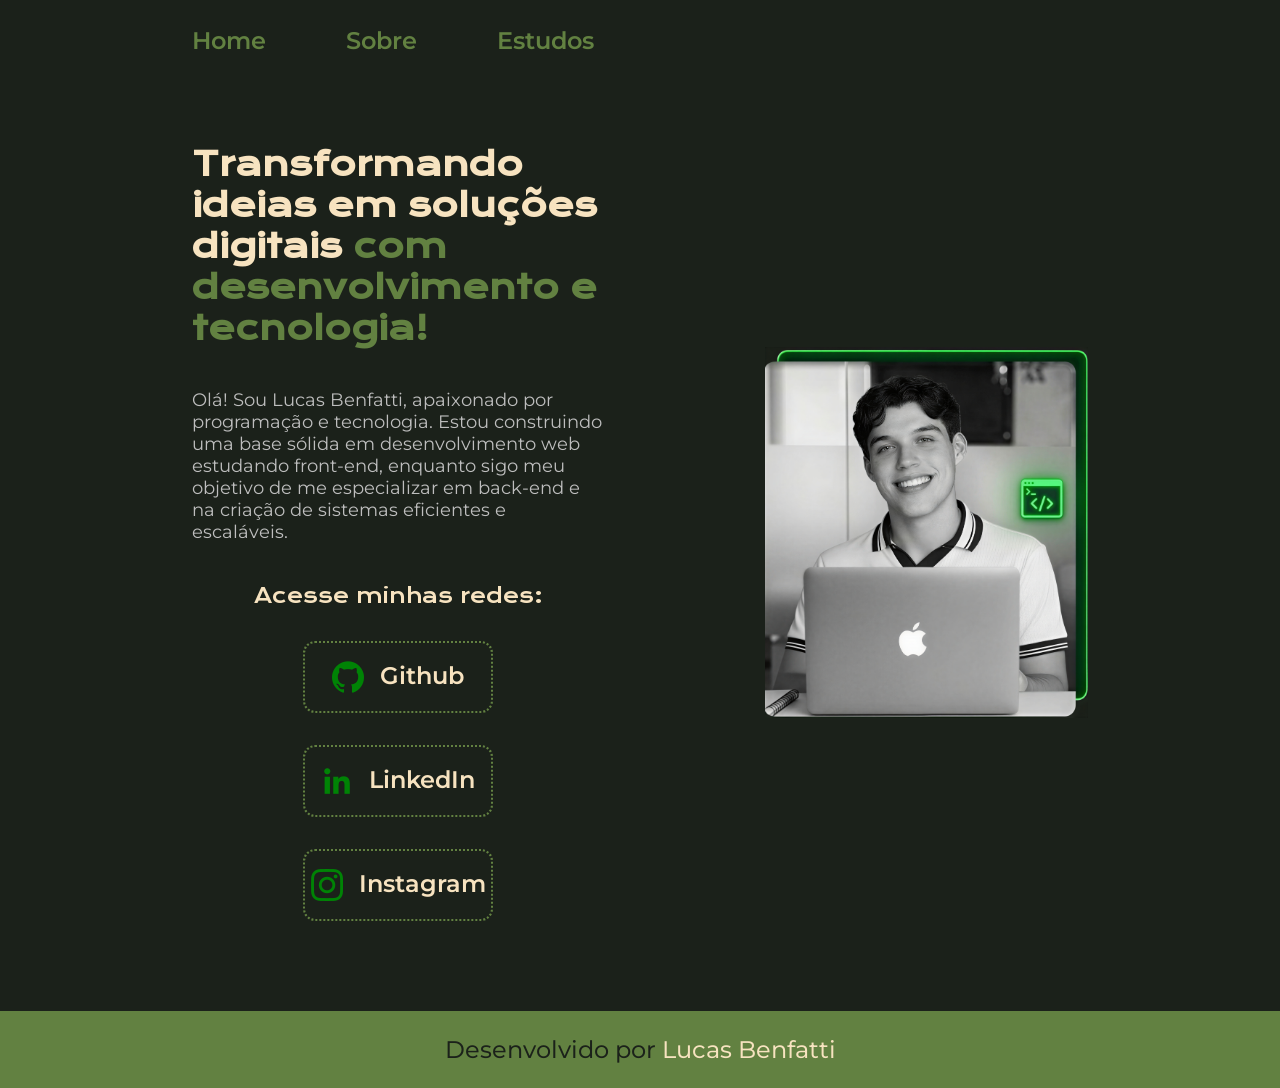
<file: index.html>
<!DOCTYPE html>
<html lang="pt-br">

<head>
    <meta charset="UTF-8">
    <meta name="viewport" content="width=device-width, initial-scale=1.0">
    <title>Lucas Benfatti | Portfólio</title>
    <link rel="stylesheet" href="Styles/style.css">
</head>

<body>

    <header class="cabecalho">

        <nav class="cabecalho__menu">

            <a class="cabecalho__menu__link" href="index.html">
                Home
            </a>

            <a class="cabecalho__menu__link" href="About.html">
                Sobre
            </a>

            <a class="cabecalho__menu__link" href="Studies.html">
                Estudos
            </a>

        </nav>

    </header>

    <main class="apresentacao">
        <section class="apresentacao__conteudo">
    
            <h1 class="apresentacao__conteudo__titulo">
                Transformando ideias em soluções digitais <strong class="titulo-destaque">com desenvolvimento e tecnologia!</strong>
            </h1>

            <p class="apresentacao__conteudo__texto">
                Olá! Sou Lucas Benfatti, apaixonado por programação e tecnologia. Estou construindo uma base sólida em desenvolvimento web estudando front-end, enquanto sigo meu objetivo de me especializar em back-end e na criação de sistemas eficientes e escaláveis.
            </p>
            
            <div class="apresentacao__links">

                <h2 class="apresentacao__links__subtitulo">Acesse minhas redes:</h2>

                <a class="apresentacao__links__navegacao" href="https://github.com/lucasbenfatti14" target="_blank">
                    <img src="Assets/github.png" alt="Ícone do Github">
                    Github
                </a>

                <a class="apresentacao__links__navegacao" href="https://linkedin.com/in/lucasbenfatti" target="_blank">
                    <img src="Assets/linkedin.png" alt="Ícone do LinkedIn">
                    LinkedIn
                </a>

                <a class="apresentacao__links__navegacao" href="https://instagram.com/lucasbenfatti" target="_blank">
                    <img src="Assets/instagram.png" alt="Ícone do Instagram">
                    Instagram
                </a>

            </div>

        </section>

        <img class="apresentacao__imagem" src="Assets/image.jpg" alt="Foto do Lucas Benfatti programando">

    </main>

    <footer class="rodape">
        
        <p>
            Desenvolvido por <span class="rodape__nome">Lucas Benfatti</span>
        </p>

    </footer>

</body>

</html>
</file>
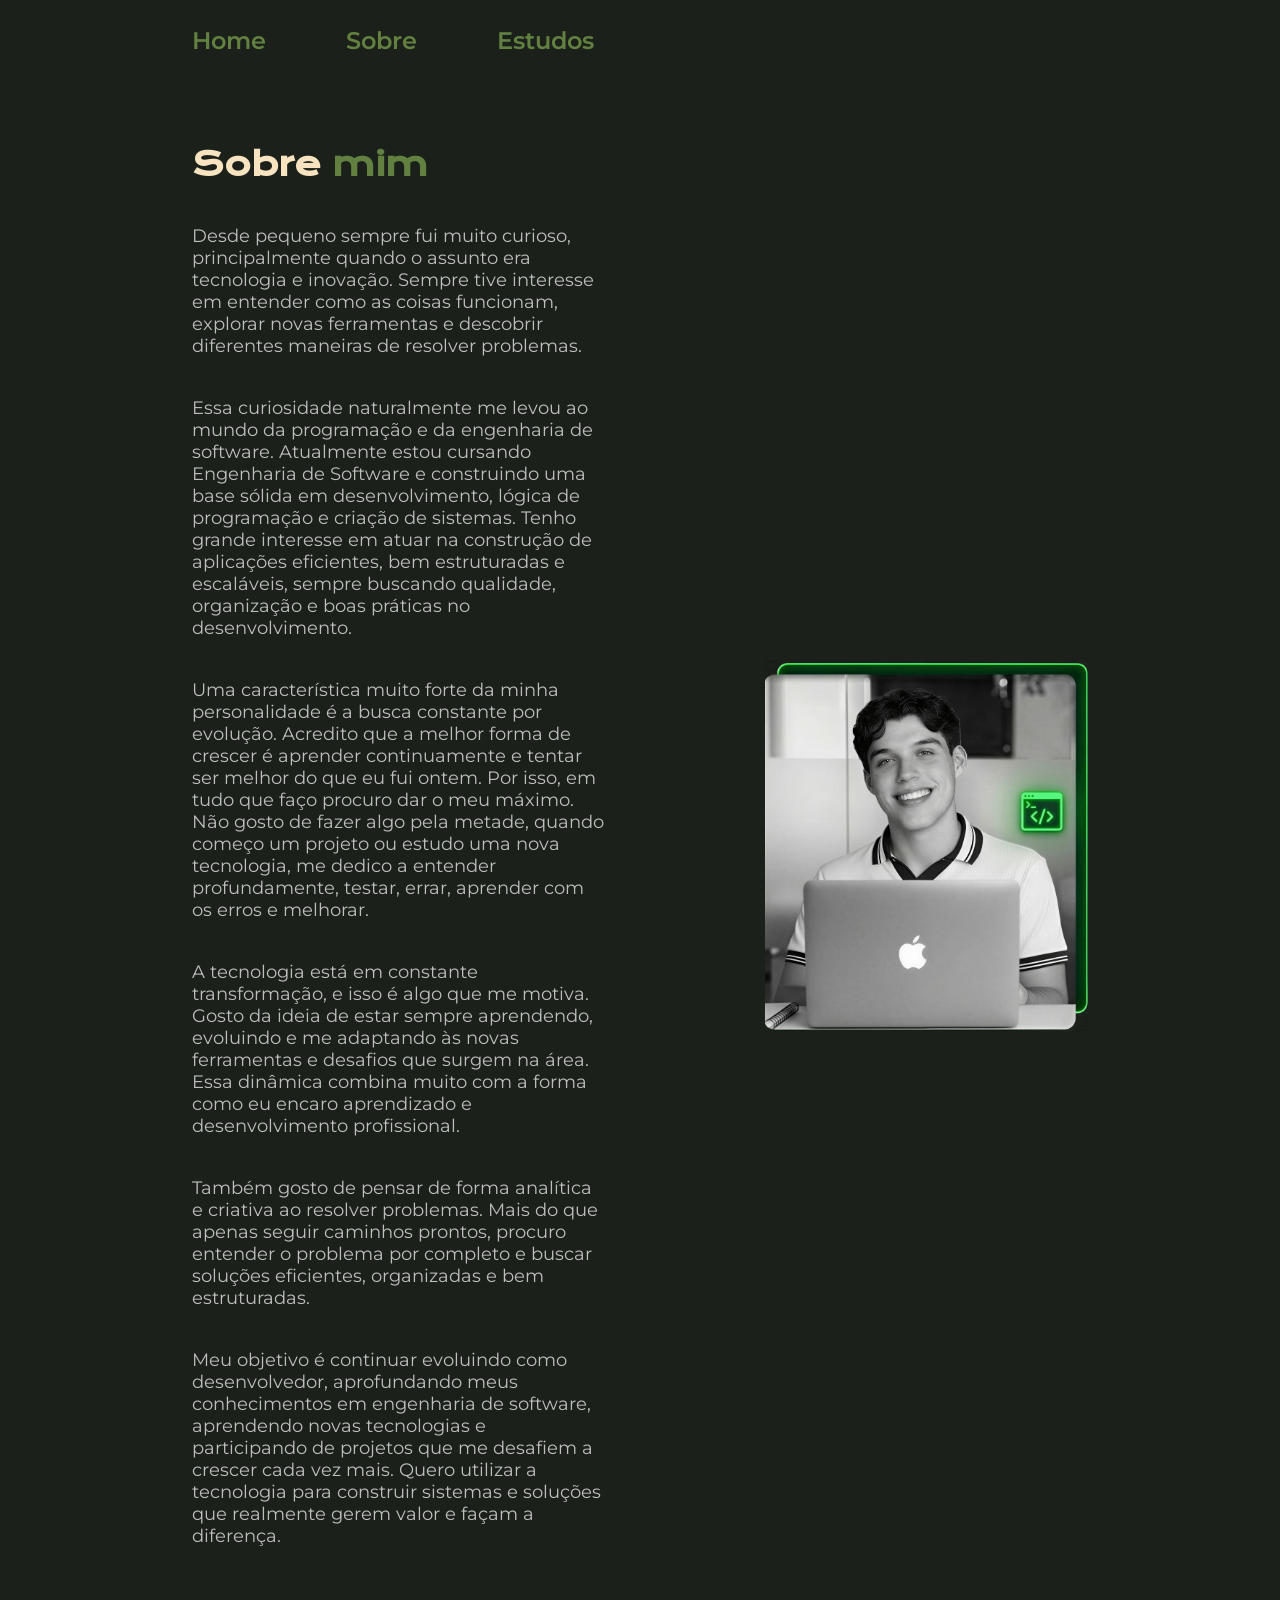
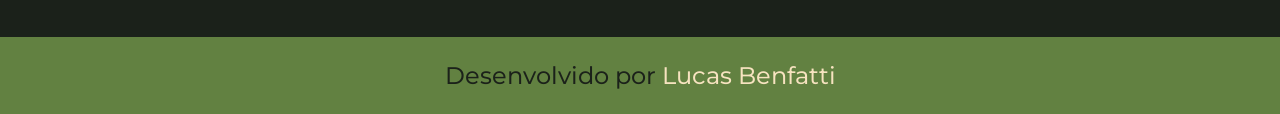
<file: About.html>
<!DOCTYPE html>
<html lang="pt-br">

<head>

    <meta charset="UTF-8">
    <meta name="viewport" content="width=device-width, initial-scale=1.0">
    <title>Sobre mim | Lucas Benfatti</title>
    <link rel="stylesheet" href="Styles/style.css">

</head>

<body>

    <header class="cabecalho">

        <nav class="cabecalho__menu">

            <a class="cabecalho__menu__link" href="index.html">
                Home
            </a>

            <a class="cabecalho__menu__link" href="About.html">
                Sobre
            </a>

            <a class="cabecalho__menu__link" href="Studies.html">
                Estudos
            </a>

        </nav>

    </header>

    <main class="apresentacao">

        <section class="apresentacao__conteudo">

            <h1 class="apresentacao__conteudo__titulo">
                Sobre <strong class="titulo-destaque">mim</strong>
            </h1>

            <p class="apresentacao__conteudo__texto">
                Desde pequeno sempre fui muito curioso, principalmente quando o assunto era tecnologia e inovação. Sempre tive interesse em entender como as coisas funcionam, explorar novas ferramentas e descobrir diferentes maneiras de resolver problemas.
            </p>

            <p class="apresentacao__conteudo__texto">
                Essa curiosidade naturalmente me levou ao mundo da programação e da engenharia de software. Atualmente estou cursando Engenharia de Software e construindo uma base sólida em desenvolvimento, lógica de programação e criação de sistemas. Tenho grande interesse em atuar na construção de aplicações eficientes, bem estruturadas e escaláveis, sempre buscando qualidade, organização e boas práticas no desenvolvimento.
            </p>

            <p class="apresentacao__conteudo__texto">
                Uma característica muito forte da minha personalidade é a busca constante por evolução. Acredito que a melhor forma de crescer é aprender continuamente e tentar ser melhor do que eu fui ontem. Por isso, em tudo que faço procuro dar o meu máximo. Não gosto de fazer algo pela metade, quando começo um projeto ou estudo uma nova tecnologia, me dedico a entender profundamente, testar, errar, aprender com os erros e melhorar.
            </p>

            <p class="apresentacao__conteudo__texto">
                A tecnologia está em constante transformação, e isso é algo que me motiva. Gosto da ideia de estar sempre aprendendo, evoluindo e me adaptando às novas ferramentas e desafios que surgem na área. Essa dinâmica combina muito com a forma como eu encaro aprendizado e desenvolvimento profissional.
            </p>

            <p class="apresentacao__conteudo__texto">
                Também gosto de pensar de forma analítica e criativa ao resolver problemas. Mais do que apenas seguir caminhos prontos, procuro entender o problema por completo e buscar soluções eficientes, organizadas e bem estruturadas.
            </p>

            <p class="apresentacao__conteudo__texto">
                Meu objetivo é continuar evoluindo como desenvolvedor, aprofundando meus conhecimentos em engenharia de software, aprendendo novas tecnologias e participando de projetos que me desafiem a crescer cada vez mais. Quero utilizar a tecnologia para construir sistemas e soluções que realmente gerem valor e façam a diferença.
            </p>

        </section>

        <img class="apresentacao__imagem" src="Assets/image.jpg" alt="Foto do Lucas Benfatti programando">

    </main>

    <footer class="rodape">
        
        <p>
            Desenvolvido por <span class="rodape__nome">Lucas Benfatti</span>
        </p>

    </footer>

</body>

</html>
</file>
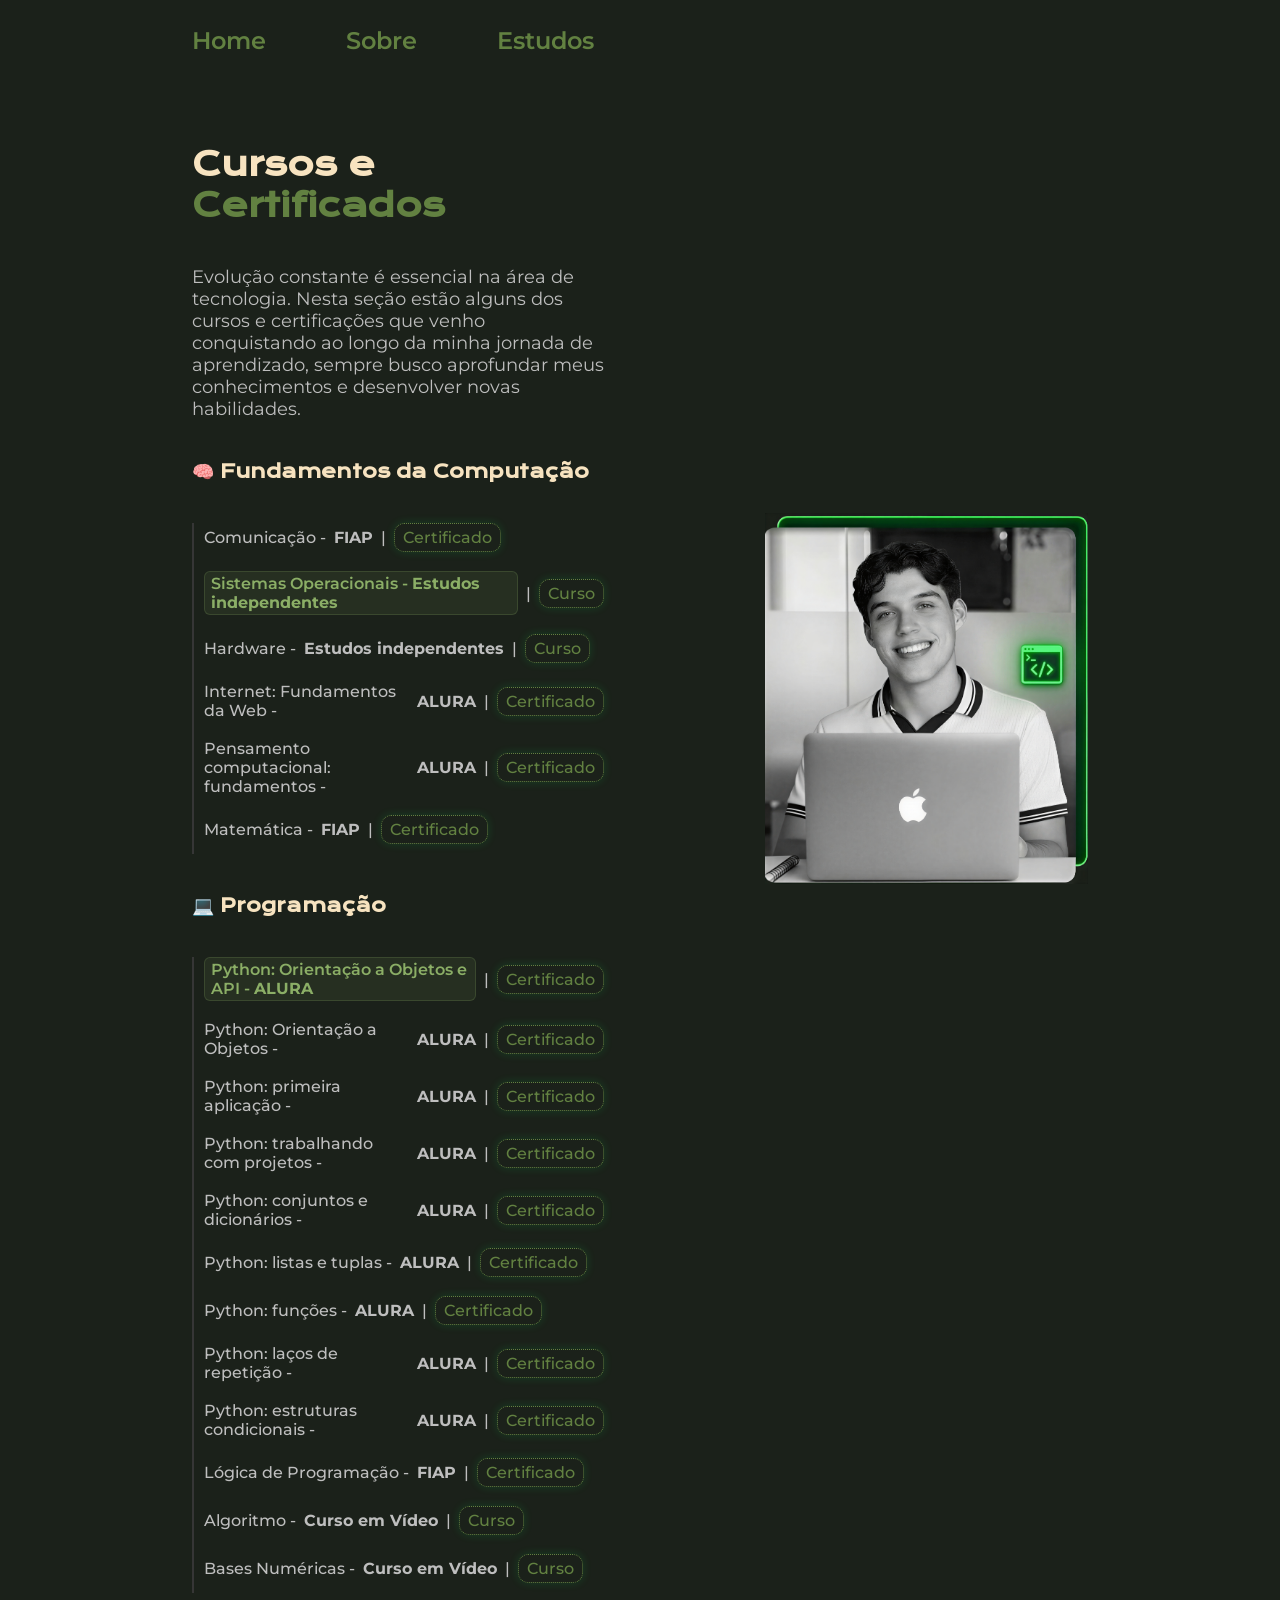
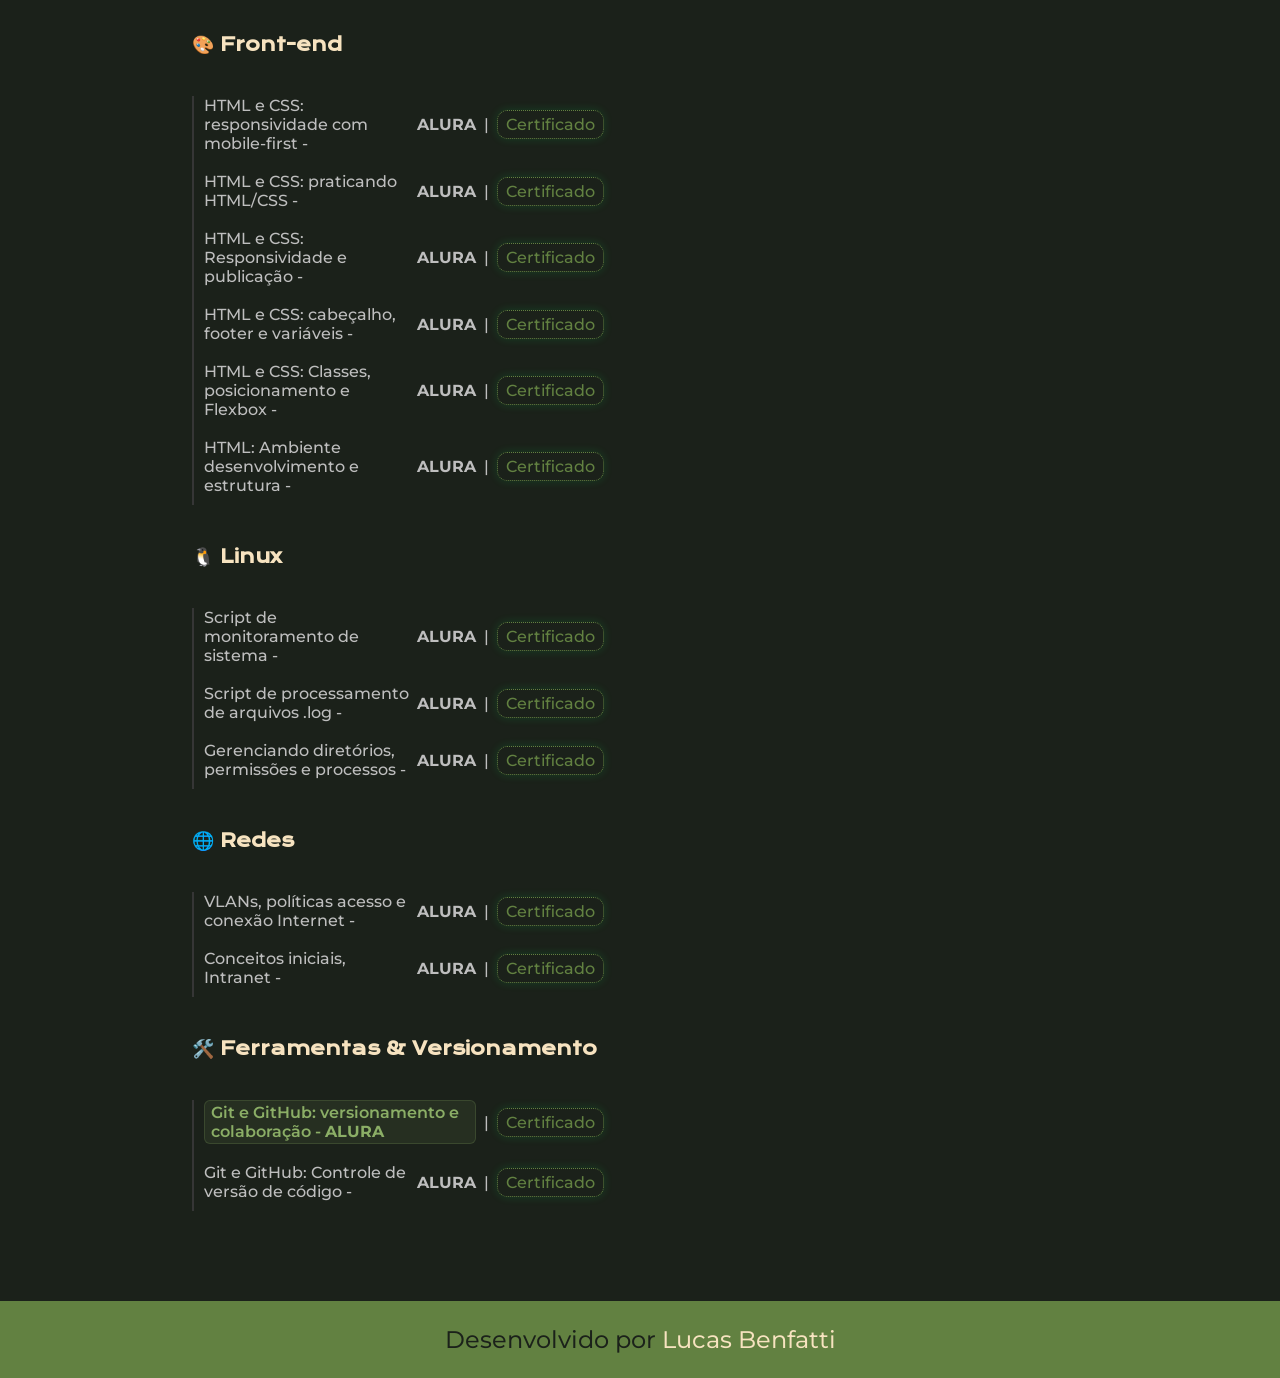
<file: Studies.html>
<!DOCTYPE html>
<html lang="pt-br">

<head>

    <meta charset="UTF-8">
    <meta name="viewport" content="width=device-width, initial-scale=1.0">
    <title>Estudos | Lucas Benfatti</title>
    <link rel="stylesheet" href="Styles/style.css">

</head>

<body>
    
    <header class="cabecalho">

        <nav class="cabecalho__menu">

            <a class="cabecalho__menu__link" href="index.html">
                Home
            </a>

            <a class="cabecalho__menu__link" href="About.html">
                Sobre
            </a>

            <a class="cabecalho__menu__link" href="Studies.html">
                Estudos
            </a>

        </nav>

    </header>

    <main class="estudos">

        <section class="estudos__conteudo">

            <h1 class="estudos__conteudo__titulo">
                Cursos e <strong class="titulo-destaque">Certificados</strong>
            </h1>

            <p class="estudos__conteudo__texto">
                Evolução constante é essencial na área de tecnologia. Nesta seção estão alguns dos cursos e certificações que venho conquistando ao longo da minha jornada de aprendizado, sempre busco aprofundar meus conhecimentos e desenvolver novas habilidades.
            </p>

            <h3 class="estudos__conteudo__subtitulo">🧠 Fundamentos da Computação</h3>

            <ul class="estudos__conteudo__cursos">

                <li>Comunicação - <b>FIAP</b> | <a class="estudos__conteudo__cursos__certificado" href="https://on.fiap.com.br/local/nivelamento/gerar_certificado.php?chave=b0e155e7c18f8f785a8a7bf958b19e65&action=view" target="_blank">Certificado</a></li>

                <li><span class="destaque">Sistemas Operacionais - <b>Estudos independentes</b></span> | <a class="estudos__conteudo__cursos__certificado" href="https://www.youtube.com/watch?v=AvF8Gnft78k&list=PL866_LrQxNVhjUCo5b9iQLvgTtC9RoyO1" target="_blank">Curso</a></li>

                <li>Hardware - <b>Estudos independentes</b> | <a class="estudos__conteudo__cursos__certificado" href="https://www.youtube.com/watch?v=YLBSMJ13ZqI&list=PL968TMGoACSuEiD44jNGIbvQfJo4Lwf3-" target="_blank">Curso</a></li>

                <li>Internet: Fundamentos da Web - <b>ALURA</b> | <a class="estudos__conteudo__cursos__certificado" href="https://cursos.alura.com.br/certificate/22335027-5b9e-4ee2-99e4-38ae81c3f6fc?lang=pt_BR" target="_blank">Certificado</a></li>

                <li>Pensamento computacional: fundamentos - <b>ALURA</b> | <a class="estudos__conteudo__cursos__certificado" href="https://cursos.alura.com.br/certificate/26bfb609-b567-4e95-967d-e381a065c6a0?lang=pt_BR" target="_blank">Certificado</a></li>

                <li>Matemática - <b>FIAP</b> | <a class="estudos__conteudo__cursos__certificado" href="https://on.fiap.com.br/local/nivelamento/gerar_certificado.php?chave=ca12d6b2e882d293456d7332caa77f38&action=view" target="_blank">Certificado</a></li>

            </ul>

            <h3 class="estudos__conteudo__subtitulo">💻 Programação</h3>

            <ul class="estudos__conteudo__cursos">

                <li><span class="destaque">Python: Orientação a Objetos e API - <b>ALURA</b></span> | <a class="estudos__conteudo__cursos__certificado" href="https://cursos.alura.com.br/certificate/2f535431-c04e-41b4-a717-516ce97b2531?lang=pt_BR" target="_blank">Certificado</a></li>

                <li>Python: Orientação a Objetos - <b>ALURA</b> | <a class="estudos__conteudo__cursos__certificado" href="https://cursos.alura.com.br/certificate/cd856b81-ae28-4f4d-90b7-c81567be8d97?lang=pt_BR" target="_blank">Certificado</a></li>

                <li>Python: primeira aplicação - <b>ALURA</b> | <a class="estudos__conteudo__cursos__certificado" href="https://cursos.alura.com.br/certificate/3e213883-07c1-4bd5-b5cd-ebbd0562a58d?lang=pt_BR" target="_blank">Certificado</a></li>

                <li>Python: trabalhando com projetos - <b>ALURA</b> | <a class="estudos__conteudo__cursos__certificado" href="https://cursos.alura.com.br/certificate/a41fd48c-d869-43d3-a30c-fc1db99e8672?lang=pt_BR" target="_blank">Certificado</a></li>

                <li>Python: conjuntos e dicionários - <b>ALURA</b> | <a class="estudos__conteudo__cursos__certificado" href="https://cursos.alura.com.br/certificate/340ec9d7-9d4c-474e-a26d-d47e9d79b048?lang=pt_BR" target="_blank">Certificado</a></li>

                <li>Python: listas e tuplas - <b>ALURA</b> | <a class="estudos__conteudo__cursos__certificado" href="https://cursos.alura.com.br/certificate/96e0ecf1-299c-4f60-a87c-626328809959?lang=pt_BR" target="_blank">Certificado</a></li>

                <li>Python: funções - <b>ALURA</b> | <a class="estudos__conteudo__cursos__certificado" href="https://cursos.alura.com.br/certificate/390d6d22-fd2f-4e58-a531-f70762736ad6?lang=pt_BR" target="_blank">Certificado</a></li>

                <li>Python: laços de repetição - <b>ALURA</b> | <a class="estudos__conteudo__cursos__certificado" href="https://cursos.alura.com.br/certificate/adb27375-2f8b-472e-9e7d-708b6122560d?lang=pt_BR" target="_blank">Certificado</a></li>

                <li>Python: estruturas condicionais - <b>ALURA</b> | <a class="estudos__conteudo__cursos__certificado" href="https://cursos.alura.com.br/certificate/612318d8-f993-4944-a404-cb38585f6193?lang=pt_BR" target="_blank">Certificado</a></li>

                <li>Lógica de Programação - <b>FIAP</b> | <a class="estudos__conteudo__cursos__certificado" href="https://on.fiap.com.br/local/nivelamento/gerar_certificado.php?chave=d4559b1035254afbb2710c64bda2acf0&action=view" target="_blank">Certificado</a></li>

                <li>Algoritmo - <b>Curso em Vídeo</b> | <a class="estudos__conteudo__cursos__certificado" href="https://www.cursoemvideo.com/curso/curso-de-algoritmo/" target="_blank">Curso</a></li>

                <li>Bases Numéricas - <b>Curso em Vídeo</b> | <a class="estudos__conteudo__cursos__certificado" href="https://www.cursoemvideo.com/curso/bases-numericas/" target="_blank">Curso</a></li>

            </ul>

            <h3 class="estudos__conteudo__subtitulo">🎨 Front-end</h3>

            <ul class="estudos__conteudo__cursos">

                <li>HTML e CSS: responsividade com mobile-first - <b>ALURA</b> | <a class="estudos__conteudo__cursos__certificado" href="https://cursos.alura.com.br/certificate/cbbfd8d4-ae00-45da-af7d-7b9684edd95f?lang=pt_BR" target="_blank">Certificado</a></li>

                <li>HTML e CSS: praticando HTML/CSS - <b>ALURA</b> | <a class="estudos__conteudo__cursos__certificado" href="https://cursos.alura.com.br/certificate/3230e568-71b4-4c6b-a0bc-7e91ead131a0?lang=pt_BR" target="_blank">Certificado</a></li>

                <li>HTML e CSS: Responsividade e publicação - <b>ALURA</b> | <a class="estudos__conteudo__cursos__certificado" href="https://cursos.alura.com.br/certificate/b8566332-8bad-40c9-b229-d5483c94a4d1?lang=pt_BR" target="_blank">Certificado</a></li>

                <li>HTML e CSS: cabeçalho, footer e variáveis - <b>ALURA</b> | <a class="estudos__conteudo__cursos__certificado" href="https://cursos.alura.com.br/certificate/30b3b061-57c5-43f6-bee4-011aaf7b8063?lang=pt_BR" target="_blank">Certificado</a></li>

                <li>HTML e CSS: Classes, posicionamento e Flexbox - <b>ALURA</b> | <a class="estudos__conteudo__cursos__certificado" href="https://cursos.alura.com.br/certificate/e48bd1e1-5dbf-457c-bb45-848fe4ac64d4?lang=pt_BR" target="_blank">Certificado</a></li>

                <li>HTML: Ambiente desenvolvimento e estrutura - <b>ALURA</b> | <a class="estudos__conteudo__cursos__certificado" href="https://cursos.alura.com.br/certificate/7c5650c6-f402-43d3-b3ca-139e3e35bfd8?lang=pt_BR" target="_blank">Certificado</a></li>

            </ul>

            <h3 class="estudos__conteudo__subtitulo">🐧 Linux</h3>
            
            <ul class="estudos__conteudo__cursos">

                <li>Script de monitoramento de sistema - <b>ALURA</b> | <a class="estudos__conteudo__cursos__certificado" href="https://cursos.alura.com.br/certificate/5a5c7afd-19ba-43db-95f9-819b4a6d5f11?lang=pt_BR" target="_blank">Certificado</a></li>

                <li>Script de processamento de arquivos .log - <b>ALURA</b> | <a class="estudos__conteudo__cursos__certificado" href="https://cursos.alura.com.br/certificate/0490942d-b29f-4f26-b745-06b9a1f1d23e?lang=pt_BR" target="_blank">Certificado</a></li>

                <li>Gerenciando diretórios, permissões e processos - <b>ALURA</b> | <a class="estudos__conteudo__cursos__certificado" href="https://cursos.alura.com.br/certificate/38a814bd-fdbf-4b23-889f-dd66783e928c?lang=pt_BR" target="_blank">Certificado</a></li>

            </ul>

            <h3 class="estudos__conteudo__subtitulo">🌐 Redes</h3>

            <ul class="estudos__conteudo__cursos">

                <li>VLANs, políticas acesso e conexão Internet - <b>ALURA</b> | <a class="estudos__conteudo__cursos__certificado" href="https://cursos.alura.com.br/certificate/8fa53cca-eb41-4ad9-91a6-9d31aaee185d?lang=pt_BR" target="_blank">Certificado</a></li>

                <li>Conceitos iniciais, Intranet - <b>ALURA</b> | <a class="estudos__conteudo__cursos__certificado" href="https://cursos.alura.com.br/certificate/7814eb65-dcf5-4256-b214-41394c438acb?lang=pt_BR" target="_blank">Certificado</a></li>

            </ul>

            <h3 class="estudos__conteudo__subtitulo">🛠️ Ferramentas & Versionamento</h3>

            <ul class="estudos__conteudo__cursos">

                <li><span class="destaque">Git e GitHub: versionamento e colaboração - <b>ALURA</b></span> | <a class="estudos__conteudo__cursos__certificado" href="https://cursos.alura.com.br/certificate/bfba7047-9a3a-4f6d-91f1-ab35f41eb63f?lang=pt_BR" target="_blank">Certificado</a></li>

                <li>Git e GitHub: Controle de versão de código - <b>ALURA</b> | <a class="estudos__conteudo__cursos__certificado" href="https://cursos.alura.com.br/certificate/04ff36ca-4326-48b5-9e80-733b1df1216f?lang=pt_BR" target="_blank">Certificado</a></li>

            </ul>

        </section>

        <img class="estudos__imagem" src="Assets/image.jpg" alt="Foto do Lucas Benfatti programando">

    </main>

    <footer class="rodape">
        
        <p>
            Desenvolvido por <span class="rodape__nome">Lucas Benfatti</span>
        </p>

    </footer>

</body>
</file>
<file: Styles/style.css>
@import url('https://fonts.googleapis.com/css2?family=Krona+One&family=Montserrat:wght@100..900&display=swap');

:root {
    --cor-primaria: #1B211A;
    --cor-secundaria: #f7e3c0;
    --cor-terciaria: #628141;
    --cor-hover: #8BAE66;
    --cor-texto-escuro: #bebebe;
    --cor-borda: #363636;

    --fonte-primaria: "Krona One", sans-serif;
    --fonte-secundaria: "Montserrat", sans-serif;
}

*{
    margin: 0;
    padding: 0;
    box-sizing: border-box;
}

body {
    box-sizing: border-box;
    background-color: var(--cor-primaria);
    color: var(--cor-secundaria);
}

.cabecalho {
    padding: 2% 0 0 15%;
}

.cabecalho__menu {
    display: flex;
    gap: 5rem;
}

.cabecalho__menu__link {
    font-family: var(--fonte-secundaria);
    font-size: 1.5rem;
    font-weight: 600;
    color: var(--cor-terciaria);
    text-decoration: none;
}

.cabecalho__menu__link:hover {
    color: var(--cor-secundaria);
}

.apresentacao, .estudos {
    padding: 7% 15%;
    display: flex;
    align-items: center;
    justify-content: space-between;
    gap: 5.125rem;
}

.apresentacao__conteudo, .estudos__conteudo {
    width: 46%;
    display: flex;
    flex-direction: column;
    gap: 2.5rem;
}

.apresentacao__conteudo__titulo, .estudos__conteudo__titulo {
    font-size: 2rem;
    font-family: var(--fonte-primaria);
}

.titulo-destaque {
    color: var(--cor-terciaria);
}

.apresentacao__conteudo__texto, .estudos__conteudo__texto {
    font-size: 1.125rem;
    font-family: var(--fonte-secundaria);
    color: var(--cor-texto-escuro);
}

.estudos__conteudo__subtitulo {
    font-size: 1.125rem;
    font-family: var(--fonte-primaria);
}

.estudos__conteudo__cursos {
    font-size: 1rem;
    font-family: var(--fonte-secundaria);
    font-weight: 500;
    color: var(--cor-texto-escuro);
    list-style: none;
    display: flex;
    flex-direction: column;
    gap: 0.563rem;
    border-left:2px solid var(--cor-borda);
    padding-left: 0.625rem;
}

.estudos__conteudo__cursos li {
    margin-bottom: 0.625rem;
    display: flex;
    align-items: center;
    gap: 0.5rem;
}

.estudos__conteudo__cursos li .destaque {
    font-weight: 600;
    color: var(--cor-hover);
    background-color: rgba(139, 174, 102, 0.1);
    padding: 2px 6px;
    border-radius: 6px;
    border: 1px solid rgba(139, 174, 102, 0.2);
}

.estudos__conteudo__cursos__certificado {
    color: var(--cor-terciaria);
    text-decoration: none;
    border: dotted 1px var(--cor-terciaria);
    border-radius: 10px;
    padding: 0.25rem 0.5rem;
    box-shadow: 0 0 10px rgba(0,255,100,0.14);
}

.estudos__conteudo__cursos__certificado:hover {
    color: var(--cor-secundaria);
    border: solid 1px var(--cor-borda);
    background-color: var(--cor-hover);
    box-shadow: 0 0 10px rgba(0,255,100,0.14);
    transform: scale(1.10);
}

.apresentacao__links {
    display: flex;
    flex-direction: column;
    justify-content: space-between;
    align-items: center;
    gap: 2rem;
}

.apresentacao__links__subtitulo {
    font-family: var(--fonte-primaria);
    font-weight: 400;
    font-size: 1.25rem;
}

.apresentacao__links__navegacao { 
    display: flex;
    justify-content: center;
    gap: 1rem;
    border: 2px dotted var(--cor-terciaria);  
    width: 46%;
    text-align: center;
    border-radius: 12px;
    font-size: 1.5rem;
    font-weight: 600;
    padding: 1.125rem 0;
    text-decoration: none;
    color: var(--cor-secundaria);
    font-family: var(--fonte-secundaria);
}

.apresentacao__links__navegacao:hover {
    background-color: var(--cor-hover);
    border: 2px solid var(--cor-terciaria);
    transform: scale(1.10);
}

.estudos__imagem, .sobre__imagem {
    width: 36%;
    position: sticky;
    top: 1rem;
    bottom: 1rem;
}

.apresentacao__imagem {
    width: 36%;
}
    
.rodape {
    padding: 1.5rem;
    color: var(--cor-primaria);
    background-color: var(--cor-terciaria);
    text-align: center;
    font-family: var(--fonte-secundaria);
    font-size: 1.5rem;
    font-weight: 450;
}

.rodape__nome {
    color: var(--cor-secundaria);
}

.rodape__nome:hover {
    color: var(--cor-hover);
}

@media (max-width: 1200px) {

    .cabecalho {
        padding: 10%;
    }

    .cabecalho__menu {
        justify-content: center;
        gap: 3.125rem;
    }
    
    .apresentacao, .estudos {
        flex-direction: column-reverse;
        padding: 5%;
    }

    .apresentacao__conteudo, .estudos__conteudo {
        width: 100%;
    }

    .apresentacao__links__navegacao, .estudos__conteudo__cursos {
        width: 100%;
    }

    .apresentacao__imagem, .estudos__imagem {
        width: 40%;
        position: relative;
    }

}

@media (max-width: 800px) {

    .cabecalho__menu__link {
        font-size: 1.25rem;
    }

    .apresentacao__imagem, .estudos__imagem {
        width: 60%;
    }

}
</file>
